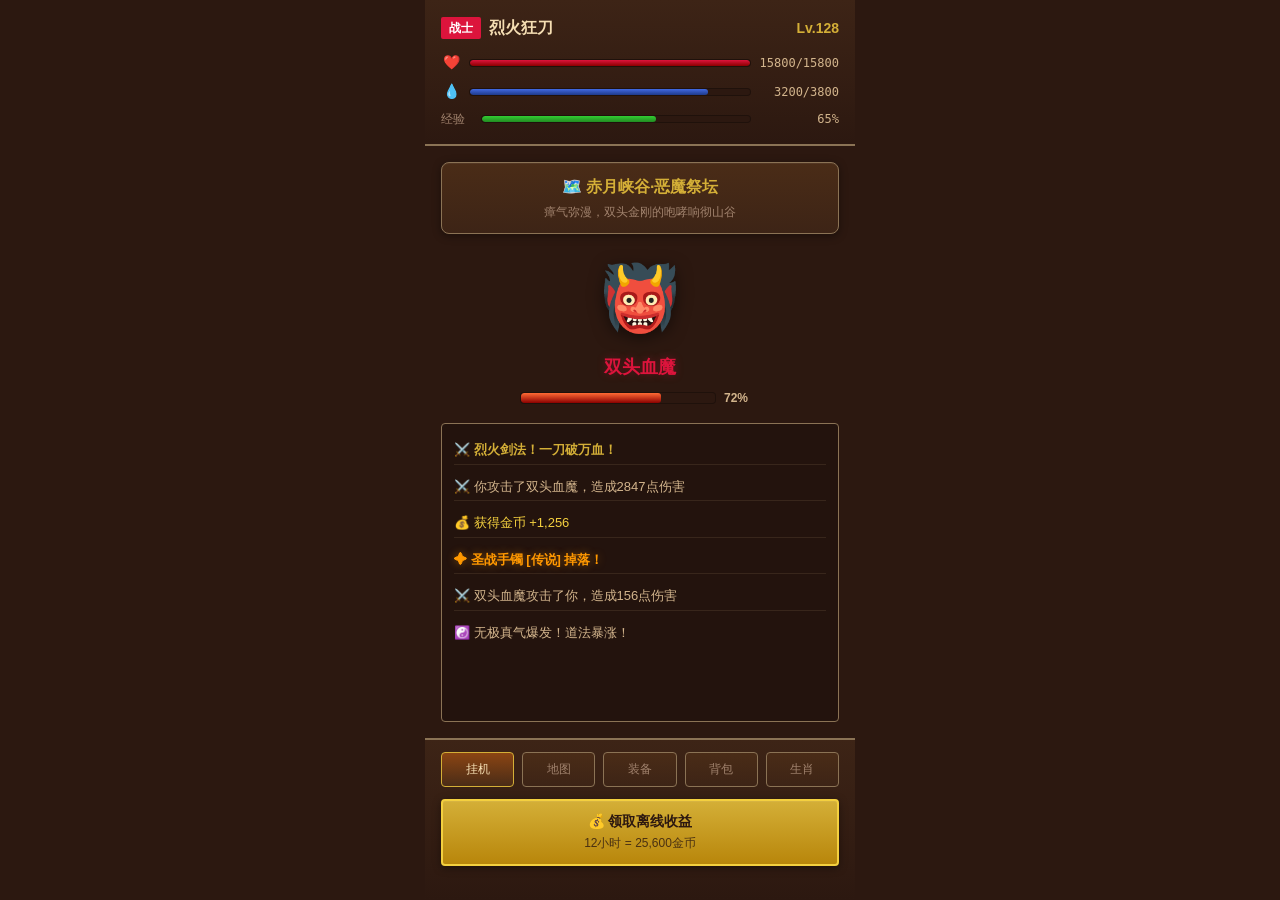
<file: prototype/index.html>
<!DOCTYPE html>
<html lang="zh-CN">
<head>
    <meta charset="UTF-8">
    <meta name="viewport" content="width=device-width, initial-scale=1.0, maximum-scale=1.0, user-scalable=no">
    <title>云传奇 - 经典复古风格原型</title>
    <link rel="stylesheet" href="styles.css">
</head>
<body>
    <div class="app-container">
        <!-- 主界面 -->
        <div class="screen active" id="screen-main">
            <!-- 角色信息区 -->
            <div class="player-info">
                <div class="player-header">
                    <span class="player-class warrior">战士</span>
                    <span class="player-name">烈火狂刀</span>
                    <span class="player-level">Lv.128</span>
                </div>
                <div class="player-stats">
                    <div class="stat-row">
                        <span class="stat-icon">❤️</span>
                        <div class="progress-bar health">
                            <div class="progress-fill" style="width: 100%"></div>
                        </div>
                        <span class="stat-value">15800/15800</span>
                    </div>
                    <div class="stat-row">
                        <span class="stat-icon">💧</span>
                        <div class="progress-bar mana">
                            <div class="progress-fill" style="width: 85%"></div>
                        </div>
                        <span class="stat-value">3200/3800</span>
                    </div>
                    <div class="stat-row exp-row">
                        <span class="stat-label">经验</span>
                        <div class="progress-bar exp">
                            <div class="progress-fill" style="width: 65%"></div>
                        </div>
                        <span class="stat-value">65%</span>
                    </div>
                </div>
            </div>

            <!-- 战斗区域 -->
            <div class="battle-area">
                <!-- 当前地图 -->
                <div class="map-info">
                    <div class="map-name">🗺️ 赤月峡谷·恶魔祭坛</div>
                    <div class="map-desc">瘴气弥漫，双头金刚的咆哮响彻山谷</div>
                </div>

                <!-- 怪物区域 -->
                <div class="monster-area">
                    <div class="monster-icon">👹</div>
                    <div class="monster-name">双头血魔</div>
                    <div class="monster-health-bar">
                        <div class="progress-bar boss-health">
                            <div class="progress-fill" style="width: 72%"></div>
                        </div>
                        <span class="health-percent">72%</span>
                    </div>
                </div>

                <!-- 战斗日志 -->
                <div class="battle-log">
                    <div class="log-entry skill">⚔️ 烈火剑法！一刀破万血！</div>
                    <div class="log-entry">⚔️ 你攻击了双头血魔，造成2847点伤害</div>
                    <div class="log-entry gold">💰 获得金币 +1,256</div>
                    <div class="log-entry legendary">✦ 圣战手镯 [传说] 掉落！</div>
                    <div class="log-entry">⚔️ 双头血魔攻击了你，造成156点伤害</div>
                    <div class="log-entry">☯️ 无极真气爆发！道法暴涨！</div>
                </div>
            </div>

            <!-- 底部功能区 -->
            <div class="bottom-actions">
                <div class="nav-tabs">
                    <button class="nav-tab active" data-screen="main">挂机</button>
                    <button class="nav-tab" data-screen="map">地图</button>
                    <button class="nav-tab" data-screen="equipment">装备</button>
                    <button class="nav-tab" data-screen="bag">背包</button>
                    <button class="nav-tab" data-screen="zodiac">生肖</button>
                </div>
                <button class="btn-offline-reward">
                    <span class="reward-label">💰 领取离线收益</span>
                    <span class="reward-value">12小时 = 25,600金币</span>
                </button>
            </div>
        </div>

        <!-- 地图界面 -->
        <div class="screen" id="screen-map">
            <div class="screen-header">
                <button class="btn-back" data-screen="main">&lt; 返回</button>
                <h1 class="screen-title">🗺️ 玛法大陆</h1>
            </div>
            <div class="screen-content">
                <div class="map-list">
                    <div class="map-card unlocked">
                        <div class="map-card-header">
                            <span class="map-icon">🏘️</span>
                            <span class="map-card-name">新手村</span>
                            <span class="map-status">✅</span>
                        </div>
                        <div class="map-card-info">
                            <div class="map-level">推荐等级: 1-30</div>
                            <div class="map-drops">主要掉落: 基础装备</div>
                        </div>
                    </div>

                    <div class="map-card unlocked">
                        <div class="map-card-header">
                            <span class="map-icon">⛩️</span>
                            <span class="map-card-name">祖玛寺庙</span>
                            <span class="map-status">✅</span>
                        </div>
                        <div class="map-card-info">
                            <div class="map-level">推荐等级: 31-80</div>
                            <div class="map-boss">BOSS: 祖玛教主 ⏱️ 12:30</div>
                            <div class="map-drops">主要掉落: 沃玛/祖玛套装</div>
                        </div>
                    </div>

                    <div class="map-card unlocked current">
                        <div class="map-card-header">
                            <span class="map-icon">🌙</span>
                            <span class="map-card-name">赤月峡谷</span>
                            <span class="map-status current">当前</span>
                        </div>
                        <div class="map-card-info">
                            <div class="map-level">推荐等级: 81-120</div>
                            <div class="map-boss">BOSS: 双头血魔/金刚 ⏱️ 08:45</div>
                            <div class="map-drops">主要掉落: 圣战/法神/天尊套装</div>
                        </div>
                    </div>

                    <div class="map-card locked">
                        <div class="map-card-header">
                            <span class="map-icon">🐉</span>
                            <span class="map-card-name">魔龙岭</span>
                            <span class="map-status">🔒</span>
                        </div>
                        <div class="map-card-info">
                            <div class="map-level">推荐等级: 121-150</div>
                            <div class="map-lock">解锁条件: 等级达到121级</div>
                        </div>
                    </div>

                    <div class="map-card locked">
                        <div class="map-card-header">
                            <span class="map-icon">🏔️</span>
                            <span class="map-card-name">狐月秘境</span>
                            <span class="map-status">🔒</span>
                        </div>
                        <div class="map-card-info">
                            <div class="map-level">推荐等级: 151+</div>
                            <div class="map-lock">解锁条件: 等级达到151级</div>
                        </div>
                    </div>
                </div>
            </div>
        </div>

        <!-- 装备界面 -->
        <div class="screen" id="screen-equipment">
            <div class="screen-header">
                <button class="btn-back" data-screen="main">&lt; 返回</button>
                <h1 class="screen-title">🎒 装备</h1>
            </div>
            <div class="screen-content">
                <!-- 装备穿戴区 -->
                <div class="equipment-section">
                    <div class="section-title">当前穿戴</div>
                    <div class="equipment-grid">
                        <div class="equipment-slot empty">
                            <div class="slot-label">头盔</div>
                        </div>
                        <div class="equipment-slot occupied quality-legendary">
                            <div class="slot-icon">📿</div>
                            <div class="slot-name">圣战</div>
                        </div>
                        <div class="equipment-slot empty">
                            <div class="slot-label">项链</div>
                        </div>
                        
                        <div class="equipment-slot occupied quality-legendary">
                            <div class="slot-icon">⚔️</div>
                            <div class="slot-name">裁决</div>
                        </div>
                        <div class="equipment-slot occupied quality-legendary">
                            <div class="slot-icon">👕</div>
                            <div class="slot-name">天魔</div>
                        </div>
                        <div class="equipment-slot empty">
                            <div class="slot-label">盾牌</div>
                        </div>
                        
                        <div class="equipment-slot occupied quality-legendary">
                            <div class="slot-icon">💍</div>
                            <div class="slot-name">圣战</div>
                        </div>
                        <div class="equipment-slot occupied quality-legendary">
                            <div class="slot-icon">💍</div>
                            <div class="slot-name">圣战</div>
                        </div>
                    </div>
                </div>

                <!-- 四格配饰 -->
                <div class="equipment-section">
                    <div class="section-title">四格配饰</div>
                    <div class="accessory-grid">
                        <div class="accessory-slot occupied">
                            <div class="slot-icon">🎩</div>
                            <div class="slot-name">斗笠</div>
                        </div>
                        <div class="accessory-slot occupied">
                            <div class="slot-icon">🎖️</div>
                            <div class="slot-name">勋章</div>
                        </div>
                        <div class="accessory-slot occupied">
                            <div class="slot-icon">🥁</div>
                            <div class="slot-name">军鼓</div>
                        </div>
                        <div class="accessory-slot occupied">
                            <div class="slot-icon">📜</div>
                            <div class="slot-name">符咒</div>
                        </div>
                    </div>
                </div>

                <!-- 操作按钮 -->
                <div class="equipment-actions">
                    <button class="btn-equip">一键穿戴</button>
                    <button class="btn-equip">一键合成</button>
                    <button class="btn-equip">一键强化</button>
                </div>
            </div>
        </div>

        <!-- 背包界面 -->
        <div class="screen" id="screen-bag">
            <div class="screen-header">
                <button class="btn-back" data-screen="main">&lt; 返回</button>
                <h1 class="screen-title">🎒 背包 (48/100)</h1>
            </div>
            <div class="screen-content">
                <div class="bag-grid">
                    <div class="bag-item quality-legendary">
                        <div class="item-icon">📿</div>
                        <div class="item-name">圣战头盔</div>
                    </div>
                    <div class="bag-item quality-rare">
                        <div class="item-icon">💍</div>
                        <div class="item-name">沃玛戒指</div>
                    </div>
                    <div class="bag-item quality-magic">
                        <div class="item-icon">📿</div>
                        <div class="item-name">祖玛项链</div>
                    </div>
                    <div class="bag-item gold">
                        <div class="item-icon">💰</div>
                        <div class="item-name">金币×500</div>
                    </div>
                    <div class="bag-item quality-normal">
                        <div class="item-icon">🧪</div>
                        <div class="item-name">金疮药</div>
                    </div>
                    <div class="bag-item quality-normal">
                        <div class="item-icon">🧪</div>
                        <div class="item-name">魔法药</div>
                    </div>
                    <div class="bag-item material">
                        <div class="item-icon">🔩</div>
                        <div class="item-name">强化石</div>
                    </div>
                    <div class="bag-item material">
                        <div class="item-icon">📦</div>
                        <div class="item-name">碎片</div>
                    </div>
                    <div class="bag-item empty"></div>
                    <div class="bag-item empty"></div>
                    <div class="bag-item empty"></div>
                    <div class="bag-item empty"></div>
                </div>
            </div>
        </div>

        <!-- 生肖界面 -->
        <div class="screen" id="screen-zodiac">
            <div class="screen-header">
                <button class="btn-back" data-screen="main">&lt; 返回</button>
                <h1 class="screen-title">🐲 十二生肖</h1>
            </div>
            <div class="screen-content">
                <!-- 收集进度 -->
                <div class="zodiac-progress">
                    <div class="progress-header">
                        <span>收集进度: 8/12 (66%)</span>
                    </div>
                    <div class="progress-bar zodiac-bar">
                        <div class="progress-fill" style="width: 66%"></div>
                    </div>
                </div>

                <!-- 生肖格子 -->
                <div class="zodiac-grid">
                    <div class="zodiac-item obtained quality-legendary">
                        <div class="zodiac-icon">🐭</div>
                        <div class="zodiac-name">子鼠</div>
                        <div class="zodiac-quality">传说</div>
                    </div>
                    <div class="zodiac-item obtained quality-epic">
                        <div class="zodiac-icon">🐮</div>
                        <div class="zodiac-name">丑牛</div>
                        <div class="zodiac-quality">史诗</div>
                    </div>
                    <div class="zodiac-item empty">
                        <div class="zodiac-icon">🐯</div>
                        <div class="zodiac-name">寅虎</div>
                    </div>
                    <div class="zodiac-item obtained quality-rare">
                        <div class="zodiac-icon">🐰</div>
                        <div class="zodiac-name">卯兔</div>
                        <div class="zodiac-quality">稀有</div>
                    </div>
                    <div class="zodiac-item obtained quality-legendary">
                        <div class="zodiac-icon">🐲</div>
                        <div class="zodiac-name">辰龙</div>
                        <div class="zodiac-quality">传说</div>
                    </div>
                    <div class="zodiac-item obtained quality-legendary">
                        <div class="zodiac-icon">🐍</div>
                        <div class="zodiac-name">巳蛇</div>
                        <div class="zodiac-quality">传说</div>
                    </div>
                    <div class="zodiac-item empty">
                        <div class="zodiac-icon">🐴</div>
                        <div class="zodiac-name">午马</div>
                    </div>
                    <div class="zodiac-item obtained quality-epic">
                        <div class="zodiac-icon">🐑</div>
                        <div class="zodiac-name">未羊</div>
                        <div class="zodiac-quality">史诗</div>
                    </div>
                    <div class="zodiac-item obtained quality-rare">
                        <div class="zodiac-icon">🐵</div>
                        <div class="zodiac-name">申猴</div>
                        <div class="zodiac-quality">稀有</div>
                    </div>
                    <div class="zodiac-item empty">
                        <div class="zodiac-icon">🐔</div>
                        <div class="zodiac-name">酉鸡</div>
                    </div>
                    <div class="zodiac-item obtained quality-epic">
                        <div class="zodiac-icon">🐶</div>
                        <div class="zodiac-name">戌狗</div>
                        <div class="zodiac-quality">史诗</div>
                    </div>
                    <div class="zodiac-item obtained quality-legendary">
                        <div class="zodiac-icon">🐷</div>
                        <div class="zodiac-name">亥猪</div>
                        <div class="zodiac-quality">传说</div>
                    </div>
                </div>

                <!-- 套装效果 -->
                <div class="set-bonus">
                    <div class="section-title">套装效果</div>
                    <div class="bonus-item active">
                        <div class="bonus-header">
                            <span class="bonus-name">6件效果</span>
                            <span class="bonus-status">✅ 已激活</span>
                        </div>
                        <div class="bonus-desc">攻击+10% 生命+20%</div>
                    </div>
                    <div class="bonus-item">
                        <div class="bonus-header">
                            <span class="bonus-name">12件效果</span>
                            <span class="bonus-status">⭕ 未激活</span>
                        </div>
                        <div class="bonus-desc">PK增伤20% 对怪增伤30% 防御+30%</div>
                    </div>
                </div>
            </div>
        </div>
    </div>

    <script src="app.js"></script>
</body>
</html>
</file>
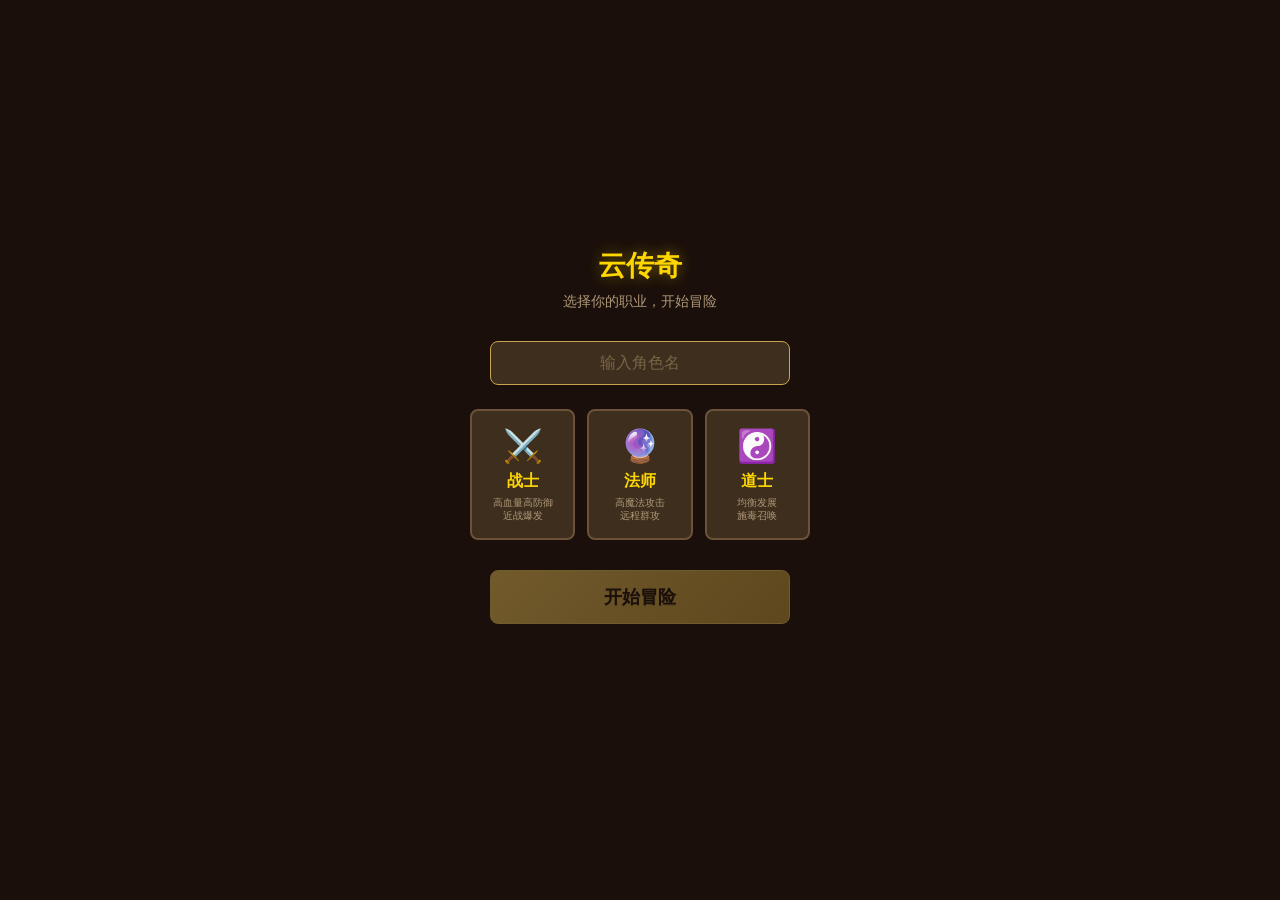
<file: src/index.html>
<!DOCTYPE html>
<html lang="zh-CN">
<head>
  <meta charset="UTF-8">
  <meta name="viewport" content="width=device-width, initial-scale=1.0, maximum-scale=1.0, user-scalable=no, viewport-fit=cover">
  <meta name="apple-mobile-web-app-capable" content="yes">
  <meta name="apple-mobile-web-app-status-bar-style" content="black-translucent">
  <meta http-equiv="Cache-Control" content="no-cache, no-store, must-revalidate">
  <meta http-equiv="Pragma" content="no-cache">
  <meta http-equiv="Expires" content="0">
  <title>云传奇</title>
  <link rel="stylesheet" href="styles/design-tokens.css?v=20260408">
  <link rel="stylesheet" href="styles/base.css?v=20260408">
  <style>
    /* Loading Screen */
    #loading-screen {
      position: fixed; inset: 0; z-index: 999;
      background: var(--color-bg-dark);
      display: flex; flex-direction: column;
      align-items: center; justify-content: center;
      color: var(--color-text-gold);
      font-size: var(--font-size-xxl);
    }
    #loading-screen .title { font-size: 36px; font-weight: bold; margin-bottom: 20px; text-shadow: 0 0 20px rgba(255,215,0,0.5); }
    #loading-screen .subtitle { font-size: var(--font-size-md); color: var(--color-text-secondary); margin-bottom: 30px; }
    #loading-screen .loader {
      width: 200px; height: 4px; background: var(--color-bg-panel); border-radius: 2px; overflow: hidden;
    }
    #loading-screen .loader-fill { width: 0; height: 100%; background: var(--color-text-gold); transition: width 0.3s; }

    /* Create Screen */
    #create-screen {
      display: none; flex-direction: column; align-items: center; justify-content: center;
      position: absolute; inset: 0; z-index: 10;
      background: var(--color-bg-dark); padding: var(--space-xl);
    }
    .create-title { font-size: var(--font-size-title); color: var(--color-text-gold); font-weight: bold; margin-bottom: 8px; text-shadow: 0 0 15px rgba(255,215,0,0.4); }
    .create-subtitle { font-size: var(--font-size-md); color: var(--color-text-secondary); margin-bottom: 30px; }
    .create-input {
      width: 100%; max-width: 300px; padding: 12px 16px;
      background: var(--color-bg-panel); border: 1px solid var(--color-border-gold);
      border-radius: var(--radius-md); color: var(--color-text-primary);
      font-size: var(--font-size-lg); text-align: center; margin-bottom: 24px;
    }
    .create-input::placeholder { color: var(--color-text-muted); }
    .job-select { display: flex; gap: 12px; margin-bottom: 30px; width: 100%; max-width: 340px; }
    .job-card {
      flex: 1; padding: 16px 8px; background: var(--color-bg-panel);
      border: 2px solid var(--color-border); border-radius: var(--radius-md);
      text-align: center; cursor: pointer; transition: all var(--transition-fast);
    }
    .job-card:hover, .job-card.selected { border-color: var(--color-border-gold); box-shadow: var(--shadow-gold); }
    .job-card .job-icon { font-size: 32px; margin-bottom: 6px; }
    .job-card .job-name { font-size: var(--font-size-lg); font-weight: bold; color: var(--color-text-gold); }
    .job-card .job-desc { font-size: var(--font-size-xs); color: var(--color-text-secondary); margin-top: 4px; line-height: 1.3; }
    .create-btn {
      width: 100%; max-width: 300px; padding: 14px;
      background: linear-gradient(135deg, #c8a44e, #a08030);
      color: var(--color-bg-dark); font-size: var(--font-size-xl); font-weight: bold;
      border: 1px solid var(--color-border-gold); border-radius: var(--radius-md);
      cursor: pointer; text-shadow: 0 1px 1px rgba(0,0,0,0.2);
    }
    .create-btn:active { transform: scale(0.97); }
    .create-btn:disabled { opacity: 0.5; cursor: not-allowed; }
    .create-error { color: var(--color-danger); font-size: var(--font-size-sm); margin-top: 10px; min-height: 20px; }

    /* Game Screen */
    #game-screen { display: none; flex-direction: column; height: 100%; }

    /* Header */
    .game-header {
      background: linear-gradient(180deg, #2a1f15, #1a0f0a);
      padding: 8px 12px; border-bottom: 1px solid var(--color-border);
      flex-shrink: 0;
    }
    .header-row { display: flex; justify-content: space-between; align-items: center; margin-bottom: 4px; }
    .header-name { font-size: var(--font-size-lg); font-weight: bold; color: var(--color-text-gold); }
    .header-level { font-size: var(--font-size-sm); color: var(--color-text-secondary); }
    .header-gold { font-size: var(--font-size-sm); color: var(--color-gold); }

    /* Status Bars */
    .status-bars { display: flex; flex-direction: column; gap: 3px; }
    .bar-row { display: flex; align-items: center; gap: 6px; }
    .bar-label { font-size: var(--font-size-xs); width: 24px; text-align: right; flex-shrink: 0; }
    .bar-track {
      flex: 1; height: 14px; background: var(--color-bg-dark);
      border-radius: 7px; overflow: hidden; position: relative;
      border: 1px solid rgba(255,255,255,0.1);
    }
    .bar-fill {
      height: 100%; border-radius: 7px; transition: width 0.3s ease;
      position: absolute; left: 0; top: 0;
    }
    .bar-fill.hp { background: linear-gradient(90deg, #991b1b, #dc2626, #ef4444); }
    .bar-fill.mp { background: linear-gradient(90deg, #1e3a8a, #2563eb, #3b82f6); }
    .bar-fill.exp { background: linear-gradient(90deg, #14532d, #16a34a, #22c55e); }
    .bar-text {
      position: absolute; inset: 0; display: flex; align-items: center; justify-content: center;
      font-size: 10px; color: #fff; text-shadow: 0 1px 2px rgba(0,0,0,0.8); z-index: 1;
    }

    /* Combat Area */
    .combat-area {
      flex: 1; display: flex; flex-direction: column;
      padding: 8px 12px; overflow: hidden; min-height: 0;
    }
    .combat-header {
      display: flex; justify-content: space-between; align-items: center;
      margin-bottom: 6px;
    }
    .combat-map-name { font-size: var(--font-size-md); color: var(--color-text-gold); font-weight: bold; }
    .combat-status { font-size: var(--font-size-xs); color: var(--color-success); }

    /* Monster Section */
    .monster-section {
      background: var(--color-bg-panel); border: 1px solid var(--color-border);
      border-radius: var(--radius-md); padding: 10px;
      margin-bottom: 8px; position: relative; overflow: hidden; flex-shrink: 0;
    }
    .monster-info { display: flex; justify-content: space-between; align-items: center; margin-bottom: 6px; }
    .monster-name-text { font-size: var(--font-size-md); font-weight: bold; }
    .monster-level { font-size: var(--font-size-xs); color: var(--color-text-muted); }
    .monster-hp-track {
      width: 100%; height: 10px; background: var(--color-hp-bg);
      border-radius: 5px; overflow: hidden; position: relative;
    }
    .monster-hp-fill {
      height: 100%; background: linear-gradient(90deg, #991b1b, #dc2626);
      border-radius: 5px; transition: width 0.2s ease;
    }
    .monster-hp-text {
      position: absolute; inset: 0; display: flex; align-items: center; justify-content: center;
      font-size: 9px; color: #fff; text-shadow: 0 1px 1px rgba(0,0,0,0.8);
    }

    /* Battle Log */
    .battle-log {
      flex: 1; min-height: 0; overflow-y: auto; overflow-x: hidden;
      background: rgba(0,0,0,0.3); border-radius: var(--radius-md);
      padding: 6px 8px; margin-bottom: 8px;
      font-size: var(--font-size-sm); line-height: 1.6;
    }
    .battle-log::-webkit-scrollbar { width: 3px; }
    .battle-log::-webkit-scrollbar-thumb { background: var(--color-border); border-radius: 2px; }
    .log-entry { padding: 1px 0; word-break: break-all; }
    .log-player-attack { color: #e8d5b5; }
    .log-monster-attack { color: #ef4444; }
    .log-kill { color: var(--color-text-gold); font-weight: bold; }
    .log-level_up { color: var(--color-text-gold); font-size: var(--font-size-md); font-weight: bold; text-shadow: 0 0 8px rgba(255,215,0,0.5); }
    .log-drop { color: #a855f7; }
    .log-miss, .log-dodge { color: #94a3b8; font-style: italic; }
    .log-death { color: #ef4444; font-weight: bold; }
    .log-revive { color: #4ade80; }
    .log-boss { color: #f59e0b; font-weight: bold; }
    .log-bonus { color: #fbbf24; }
    .log-heal { color: #4ade80; }
    .log-skill { color: #c084fc; font-weight: bold; }
    .log-system { color: #94a3b8; font-style: italic; }
    .log-buff { color: #fbbf24; }
    .log-debuff { color: #f97316; }

    /* Session Stats */
    .session-stats {
      display: flex; justify-content: space-around; padding: 6px 0;
      border-top: 1px solid var(--color-border); flex-shrink: 0;
    }
    .stat-item { text-align: center; }
    .stat-value { font-size: var(--font-size-md); font-weight: bold; color: var(--color-text-gold); }
    .stat-label { font-size: var(--font-size-xs); color: var(--color-text-muted); }

    /* Pages Container */
    .pages-container { flex: 1; min-height: 0; overflow: hidden; position: relative; }

    /* Bottom Nav */
    .bottom-nav {
      display: flex; background: linear-gradient(0deg, #1a0f0a, #2a1f15);
      border-top: 1px solid var(--color-border); flex-shrink: 0;
      padding-bottom: env(safe-area-inset-bottom, 0);
    }
    .nav-btn {
      flex: 1; display: flex; flex-direction: column; align-items: center;
      padding: 8px 4px 6px; font-size: var(--font-size-xs);
      color: var(--color-text-muted); cursor: pointer;
      transition: color var(--transition-fast);
    }
    .nav-btn .nav-icon { font-size: 20px; margin-bottom: 2px; }
    .nav-btn.active { color: var(--color-text-gold); }
    .nav-btn:active { transform: scale(0.9); }

    /* Offline Modal */
    #offline-modal {
      display: none; position: fixed; inset: 0; z-index: 200;
      background: var(--color-bg-overlay); align-items: center; justify-content: center;
    }
    .offline-content {
      background: var(--color-bg-panel); border: 2px solid var(--color-border-gold);
      border-radius: var(--radius-lg); padding: 24px; width: 85%; max-width: 320px;
      text-align: center; animation: slideUp 0.3s ease;
    }
    .offline-title { font-size: var(--font-size-xl); color: var(--color-text-gold); font-weight: bold; margin-bottom: 16px; }
    .offline-row { display: flex; justify-content: space-between; padding: 8px 0; border-bottom: 1px solid var(--color-border); }
    .offline-label { color: var(--color-text-secondary); }
    .offline-value { color: var(--color-text-gold); font-weight: bold; }

    /* Float Damage */
    .float-damage {
      position: absolute; pointer-events: none; font-weight: bold;
      animation: floatUp 1s ease forwards; z-index: 50;
      text-shadow: 0 1px 3px rgba(0,0,0,0.8);
    }
  </style>
</head>
<body>
  <div id="app">
    <!-- Loading -->
    <div id="loading-screen">
      <div class="title">云传奇</div>
      <div class="subtitle">玛法大陆，等你归来</div>
      <div class="loader"><div class="loader-fill" id="loader-fill"></div></div>
    </div>

    <!-- Create Character -->
    <div id="create-screen">
      <div class="create-title">云传奇</div>
      <div class="create-subtitle">选择你的职业，开始冒险</div>
      <input class="create-input" id="char-name-input" type="text" placeholder="输入角色名" maxlength="8">
      <div class="job-select" id="job-select">
        <div class="job-card" data-job="warrior">
          <div class="job-icon">⚔️</div>
          <div class="job-name">战士</div>
          <div class="job-desc">高血量高防御<br>近战爆发</div>
        </div>
        <div class="job-card" data-job="mage">
          <div class="job-icon">🔮</div>
          <div class="job-name">法师</div>
          <div class="job-desc">高魔法攻击<br>远程群攻</div>
        </div>
        <div class="job-card" data-job="taoist">
          <div class="job-icon">☯️</div>
          <div class="job-name">道士</div>
          <div class="job-desc">均衡发展<br>施毒召唤</div>
        </div>
      </div>
      <button class="create-btn" id="create-btn" disabled>开始冒险</button>
      <div class="create-error" id="create-error"></div>
    </div>

    <!-- Game Screen -->
    <div id="game-screen">
      <!-- Header -->
      <div class="game-header">
        <div class="header-row">
          <span class="header-name" id="player-name">--</span>
          <span style="display:flex;align-items:center;gap:8px">
            <span class="header-gold" id="player-gold">💰 0</span>
            <span id="settings-btn" style="cursor:pointer;font-size:16px;opacity:0.7;padding:2px 4px" title="设置">⚙️</span>
          </span>
        </div>
        <div class="header-row">
          <span class="header-level" id="player-level">Lv.1 战士</span>
        </div>
        <div class="status-bars">
          <div class="bar-row">
            <span class="bar-label" style="color:var(--color-hp)">HP</span>
            <div class="bar-track" id="hp-bar">
              <div class="bar-fill hp" id="hp-fill" style="width:100%"></div>
              <div class="bar-text" id="hp-text">100/100</div>
            </div>
          </div>
          <div class="bar-row">
            <span class="bar-label" style="color:var(--color-mp)">MP</span>
            <div class="bar-track" id="mp-bar">
              <div class="bar-fill mp" id="mp-fill" style="width:100%"></div>
              <div class="bar-text" id="mp-text">50/50</div>
            </div>
          </div>
          <div class="bar-row">
            <span class="bar-label" style="color:var(--color-exp)">EXP</span>
            <div class="bar-track" id="exp-bar">
              <div class="bar-fill exp" id="exp-fill" style="width:0%"></div>
              <div class="bar-text" id="exp-text">0/100</div>
            </div>
          </div>
        </div>
      </div>

      <!-- Pages Container -->
      <div class="pages-container">
        <!-- Main Page (Combat) -->
        <div class="page active" id="page-main">
          <div class="combat-area">
            <div class="combat-header">
              <span class="combat-map-name" id="combat-map-name">比奇郊外</span>
              <span class="combat-status" id="combat-status">⚔️ 挂机中</span>
            </div>
            <div class="monster-section" id="monster-section">
              <div class="monster-info">
                <span class="monster-name-text" id="monster-name">稻草人</span>
                <span class="monster-level" id="monster-level">Lv.1</span>
              </div>
              <div class="monster-hp-track" id="monster-hp-bar">
                <div class="monster-hp-fill" id="monster-hp-fill" style="width:100%"></div>
                <div class="monster-hp-text" id="monster-hp-text">50/50</div>
              </div>
            </div>
            <div id="weak-status" style="display:none;background:#2a1f15;border:1px solid #f59e0b;border-radius:6px;padding:4px 8px;margin-bottom:6px;font-size:11px;text-align:center;color:#f59e0b"></div>
            <div id="potion-bar" style="display:flex;gap:6px;margin-bottom:6px;flex-shrink:0"></div>
            <div class="battle-log" id="battle-log-list"></div>
            <div class="session-stats">
              <div class="stat-item"><div class="stat-value" id="session-kills">0</div><div class="stat-label">击杀</div></div>
              <div class="stat-item"><div class="stat-value" id="session-exp">0</div><div class="stat-label">经验</div></div>
              <div class="stat-item"><div class="stat-value" id="session-gold">0</div><div class="stat-label">金币</div></div>
              <div class="stat-item"><div class="stat-value" id="session-drops">0</div><div class="stat-label">掉落</div></div>
            </div>
          </div>
        </div>

        <!-- Equipment Page -->
        <div class="page" id="page-equip"></div>

        <!-- Bag Page -->
        <div class="page" id="page-bag"></div>

        <!-- Skill Page -->
        <div class="page" id="page-skill"></div>

        <!-- Map Page -->
        <div class="page" id="page-map"></div>

        <!-- Zodiac Page -->
        <div class="page" id="page-zodiac"></div>
      </div>

      <!-- Bottom Nav -->
      <div class="bottom-nav">
        <div class="nav-btn active" data-page="main"><span class="nav-icon">⚔️</span>战斗</div>
        <div class="nav-btn" data-page="equip"><span class="nav-icon">🛡️</span>装备</div>
        <div class="nav-btn" data-page="bag"><span class="nav-icon">🎒</span>背包</div>
        <div class="nav-btn" data-page="skill"><span class="nav-icon">📜</span>技能</div>
        <div class="nav-btn" data-page="map"><span class="nav-icon">🗺️</span>地图</div>
        <div class="nav-btn" data-page="zodiac"><span class="nav-icon">🐲</span>生肖</div>
      </div>
    </div>

    <!-- Settings Modal -->
    <div id="settings-modal" style="display:none;position:fixed;inset:0;z-index:400;background:rgba(0,0,0,0.85);align-items:center;justify-content:center">
      <div style="background:#1a1208;border:2px solid #c8a84e;border-radius:12px;padding:24px 20px;width:85%;max-width:320px;text-align:center">
        <div style="font-size:20px;font-weight:bold;color:#ffd700;margin-bottom:16px;text-shadow:0 0 10px rgba(255,215,0,0.3)">⚙️ 设置</div>
        <div style="display:flex;flex-direction:column;gap:10px;margin-bottom:16px">
          <button class="btn btn-secondary" id="settings-export-btn" style="font-size:13px;min-height:38px">📤 导出存档</button>
          <button class="btn btn-secondary" id="settings-import-btn" style="font-size:13px;min-height:38px">📥 导入存档</button>
          <div style="border-top:1px solid #3a2a15;margin:6px 0"></div>
          <button id="settings-recreate-btn" style="font-size:13px;min-height:38px;background:#5c1a1a;color:#ef4444;border:1px solid #7f1d1d;border-radius:8px;cursor:pointer;font-weight:bold">🔄 重新创建角色</button>
        </div>
        <button class="btn btn-primary" id="settings-close-btn" style="font-size:14px;min-height:38px;width:100%">关闭</button>
      </div>
    </div>

    <!-- Recreate Confirm Modal -->
    <div id="recreate-confirm-modal" style="display:none;position:fixed;inset:0;z-index:500;background:rgba(0,0,0,0.9);align-items:center;justify-content:center">
      <div style="background:#1a0a05;border:2px solid #dc2626;border-radius:12px;padding:24px 20px;width:85%;max-width:320px;text-align:center">
        <div style="font-size:28px;margin-bottom:8px">⚠️</div>
        <div style="color:#ef4444;font-size:16px;font-weight:bold;margin-bottom:8px">确认重新创建角色？</div>
        <div style="color:#c8b896;font-size:13px;margin-bottom:6px;line-height:1.6">此操作将<span style="color:#ef4444;font-weight:bold">永久删除</span>当前所有游戏数据：</div>
        <div style="color:#7a6548;font-size:12px;margin-bottom:16px;line-height:1.5;text-align:left;padding:0 12px">
          • 角色等级与属性<br>• 所有装备与背包物品<br>• 金币与材料<br>• 技能等级<br>• 生肖收集进度<br>• 地图解锁进度
        </div>
        <div style="display:flex;gap:10px">
          <button class="btn btn-secondary" id="recreate-cancel-btn" style="flex:1;font-size:14px;min-height:40px">取消</button>
          <button id="recreate-confirm-btn" style="flex:1;font-size:14px;min-height:40px;background:#7f1d1d;color:#fff;border:1px solid #dc2626;border-radius:8px;cursor:pointer;font-weight:bold">确认删除</button>
        </div>
      </div>
    </div>

    <!-- Import Save Modal -->
    <div id="import-modal" style="display:none;position:fixed;inset:0;z-index:500;background:rgba(0,0,0,0.9);align-items:center;justify-content:center">
      <div style="background:#1a1208;border:2px solid #c8a84e;border-radius:12px;padding:24px 20px;width:85%;max-width:320px;text-align:center">
        <div style="color:#ffd700;font-size:16px;font-weight:bold;margin-bottom:12px">📥 导入存档</div>
        <textarea id="import-textarea" placeholder="粘贴存档码..." style="width:100%;height:80px;background:#0d0a06;border:1px solid #3a2a15;border-radius:8px;color:#c8b896;font-size:12px;padding:8px;resize:none;box-sizing:border-box;margin-bottom:12px"></textarea>
        <div style="display:flex;gap:10px">
          <button class="btn btn-secondary" id="import-cancel-btn" style="flex:1;font-size:14px;min-height:38px">取消</button>
          <button class="btn btn-primary" id="import-do-btn" style="flex:1;font-size:14px;min-height:38px">确认导入</button>
        </div>
      </div>
    </div>

    <!-- Death Modal -->
    <div id="death-modal" style="display:none;position:fixed;inset:0;z-index:300;background:rgba(0,0,0,0.8);align-items:center;justify-content:center">
      <div style="background:#1a0a05;border:2px solid #dc2626;border-radius:12px;padding:20px;width:85%;max-width:320px;text-align:center">
        <div style="font-size:36px;margin-bottom:8px">☠️</div>
        <div style="color:#ef4444;font-size:18px;font-weight:bold;margin-bottom:4px">你已阵亡</div>
        <div style="color:#7a6548;font-size:12px;margin-bottom:16px" id="death-countdown-text">5秒后可自动复活</div>
        <div style="display:flex;flex-direction:column;gap:10px;margin-bottom:12px">
          <button class="btn btn-primary" id="death-revive-btn" style="font-size:14px;min-height:40px">⚡ 立即复活 (50%HP)</button>
          <button class="btn btn-secondary" id="death-town-btn" style="font-size:14px;min-height:40px">🏠 回城 (盟重土城·满血)</button>
        </div>
        <label style="display:flex;align-items:center;justify-content:center;gap:6px;cursor:pointer;color:#c8b896;font-size:12px">
          <input type="checkbox" id="death-auto-check" style="width:16px;height:16px;accent-color:#dc2626"> 自动复活
        </label>
      </div>
    </div>

    <!-- Offline Reward Modal -->
    <div id="offline-modal">
      <div class="offline-content">
        <div class="offline-title">📜 离线收益</div>
        <div class="offline-row"><span class="offline-label">离线时长</span><span class="offline-value offline-time">--</span></div>
        <div class="offline-row"><span class="offline-label">经验奖励</span><span class="offline-value offline-exp">--</span></div>
        <div class="offline-row"><span class="offline-label">金币奖励</span><span class="offline-value offline-gold">--</span></div>
        <div class="offline-row"><span class="offline-label">装备掉落</span><span class="offline-value offline-items">--</span></div>
        <button class="btn btn-primary btn-block" id="offline-collect-btn" style="margin-top:16px">领取奖励</button>
      </div>
    </div>
  </div>

  <script type="module" src="scripts/main.js?v=20260410a"></script>
</body>
</html>
</file>
<file: prototype/styles.css>
/* ========================================
   《云传奇》UI设计系统 - 经典复古风格
   ======================================== */

/* CSS Variables */
:root {
    /* 主色调 */
    --color-primary: #8B4513;
    --color-primary-dark: #4A2C17;
    --color-primary-light: #CD853F;
    --color-primary-darker: #2C1810;
    
    /* 辅助色 */
    --color-secondary: #D4AF37;
    --color-secondary-dark: #B8860B;
    --color-secondary-light: #F4D03F;
    
    /* 强调色 */
    --color-accent: #8B0000;
    --color-accent-light: #DC143C;
    
    /* 背景色 */
    --color-bg-main: #2C1810;
    --color-bg-card: #3D2416;
    --color-bg-elevated: #4A2C17;
    
    /* 边框 */
    --color-border: #8B7355;
    --color-border-light: #A0826D;
    
    /* 文字 */
    --color-text-primary: #F5DEB3;
    --color-text-secondary: #D2B48C;
    --color-text-muted: #A0826D;
    --color-text-inverse: #2C1810;
    
    /* 职业色 */
    --color-warrior: #DC143C;
    --color-mage: #4169E1;
    --color-taoist: #32CD32;
    
    /* 品质色 */
    --quality-normal: #9E9E9E;
    --quality-magic: #4CAF50;
    --quality-rare: #2196F3;
    --quality-epic: #9C27B0;
    --quality-legendary: #FF9800;
    --quality-mythic: #F44336;
    
    /* 间距 */
    --space-1: 4px;
    --space-2: 8px;
    --space-3: 12px;
    --space-4: 16px;
    --space-5: 20px;
    --space-6: 24px;
    
    /* 圆角 */
    --radius-sm: 2px;
    --radius-md: 4px;
    --radius-lg: 8px;
    
    /* 阴影 */
    --shadow-sm: 0 1px 2px rgba(0,0,0,0.3), inset 0 1px 0 rgba(255,255,255,0.05);
    --shadow-md: 0 2px 8px rgba(0,0,0,0.4), inset 0 1px 0 rgba(255,255,255,0.05);
    --shadow-lg: 0 4px 16px rgba(0,0,0,0.5), inset 0 1px 0 rgba(255,255,255,0.05);
    
    /* 过渡 */
    --transition-fast: 0.15s ease;
    --transition-normal: 0.3s ease;
}

/* Reset & Base */
* {
    margin: 0;
    padding: 0;
    box-sizing: border-box;
}

html, body {
    height: 100%;
    font-family: -apple-system, BlinkMacSystemFont, 'Segoe UI', 'PingFang SC', 'Hiragino Sans GB', 'Microsoft YaHei', sans-serif;
    font-size: 14px;
    line-height: 1.5;
    color: var(--color-text-primary);
    background: var(--color-bg-main);
    -webkit-font-smoothing: antialiased;
    -webkit-tap-highlight-color: transparent;
}

/* App Container */
.app-container {
    width: 100%;
    height: 100vh;
    max-width: 430px;
    margin: 0 auto;
    position: relative;
    overflow: hidden;
    background: var(--color-bg-main);
}

/* Screen Management */
.screen {
    position: absolute;
    top: 0;
    left: 0;
    width: 100%;
    height: 100%;
    display: none;
    flex-direction: column;
    background: var(--color-bg-main);
    overflow: hidden;
}

.screen.active {
    display: flex;
}

/* ========================================
   主界面
   ======================================== */

/* 角色信息区 */
.player-info {
    padding: var(--space-4);
    background: linear-gradient(180deg, var(--color-bg-card) 0%, var(--color-bg-main) 100%);
    border-bottom: 2px solid var(--color-border);
}

.player-header {
    display: flex;
    align-items: center;
    gap: var(--space-2);
    margin-bottom: var(--space-3);
}

.player-class {
    padding: 2px 8px;
    border-radius: var(--radius-sm);
    font-size: 12px;
    font-weight: 600;
}

.player-class.warrior {
    background: var(--color-warrior);
    color: white;
}

.player-class.mage {
    background: var(--color-mage);
    color: white;
}

.player-class.taoist {
    background: var(--color-taoist);
    color: white;
}

.player-name {
    font-size: 16px;
    font-weight: 600;
    color: var(--color-text-primary);
}

.player-level {
    margin-left: auto;
    font-size: 14px;
    color: var(--color-secondary);
    font-weight: 600;
}

/* 属性条 */
.player-stats {
    display: flex;
    flex-direction: column;
    gap: var(--space-2);
}

.stat-row {
    display: flex;
    align-items: center;
    gap: var(--space-2);
}

.stat-icon {
    font-size: 14px;
    width: 20px;
    text-align: center;
}

.stat-label {
    font-size: 12px;
    color: var(--color-text-muted);
    width: 32px;
}

.stat-value {
    font-size: 12px;
    color: var(--color-text-secondary);
    min-width: 80px;
    text-align: right;
    font-family: 'Roboto Mono', monospace;
}

/* 进度条 */
.progress-bar {
    flex: 1;
    height: 8px;
    background: var(--color-bg-main);
    border-radius: 4px;
    overflow: hidden;
    border: 1px solid rgba(0,0,0,0.3);
}

.progress-bar .progress-fill {
    height: 100%;
    border-radius: 3px;
    transition: width 0.3s ease;
}

.progress-bar.health .progress-fill {
    background: linear-gradient(180deg, var(--color-accent-light) 0%, var(--color-accent) 100%);
}

.progress-bar.mana .progress-fill {
    background: linear-gradient(180deg, var(--color-mage) 0%, #1E3A8A 100%);
}

.progress-bar.exp .progress-fill {
    background: linear-gradient(180deg, var(--color-taoist) 0%, #228B22 100%);
}

.progress-bar.boss-health .progress-fill {
    background: linear-gradient(180deg, #FF6B35 0%, var(--color-accent) 100%);
}

.progress-bar.zodiac-bar .progress-fill {
    background: linear-gradient(90deg, var(--color-secondary) 0%, var(--color-secondary-light) 100%);
}

/* 战斗区域 */
.battle-area {
    flex: 1;
    padding: var(--space-4);
    overflow-y: auto;
    display: flex;
    flex-direction: column;
    gap: var(--space-4);
}

/* 地图信息 */
.map-info {
    text-align: center;
    padding: var(--space-3);
    background: linear-gradient(180deg, var(--color-bg-elevated) 0%, var(--color-bg-card) 100%);
    border: 1px solid var(--color-border);
    border-radius: var(--radius-lg);
    box-shadow: var(--shadow-md);
}

.map-name {
    font-size: 16px;
    font-weight: 600;
    color: var(--color-secondary);
    margin-bottom: var(--space-1);
}

.map-desc {
    font-size: 12px;
    color: var(--color-text-muted);
}

/* 怪物区域 */
.monster-area {
    display: flex;
    flex-direction: column;
    align-items: center;
    gap: var(--space-2);
}

.monster-icon {
    font-size: 64px;
    filter: drop-shadow(0 4px 8px rgba(0,0,0,0.5));
}

.monster-name {
    font-size: 18px;
    font-weight: 600;
    color: var(--color-accent-light);
    text-shadow: 0 0 8px rgba(220,20,60,0.3);
}

.monster-health-bar {
    width: 100%;
    max-width: 240px;
    display: flex;
    align-items: center;
    gap: var(--space-2);
}

.monster-health-bar .progress-bar {
    flex: 1;
    height: 12px;
}

.health-percent {
    font-size: 12px;
    color: var(--color-text-secondary);
    font-weight: 600;
    min-width: 36px;
}

/* 战斗日志 */
.battle-log {
    flex: 1;
    padding: var(--space-3);
    background: rgba(0,0,0,0.2);
    border-radius: var(--radius-md);
    border: 1px solid var(--color-border);
    overflow-y: auto;
    display: flex;
    flex-direction: column;
    gap: var(--space-2);
}

.log-entry {
    font-size: 13px;
    color: var(--color-text-secondary);
    padding: var(--space-1) 0;
    border-bottom: 1px solid rgba(139,115,85,0.2);
}

.log-entry:last-child {
    border-bottom: none;
}

.log-entry.skill {
    color: var(--color-secondary);
    font-weight: 600;
}

.log-entry.gold {
    color: var(--color-secondary-light);
}

.log-entry.legendary {
    color: var(--quality-legendary);
    font-weight: 600;
    text-shadow: 0 0 8px rgba(255,152,0,0.4);
    animation: legendary-glow 2s ease-in-out infinite;
}

@keyframes legendary-glow {
    0%, 100% { text-shadow: 0 0 8px rgba(255,152,0,0.4); }
    50% { text-shadow: 0 0 16px rgba(255,152,0,0.7); }
}

/* 底部功能区 */
.bottom-actions {
    padding: var(--space-3) var(--space-4) 34px;
    background: linear-gradient(180deg, var(--color-bg-card) 0%, var(--color-bg-main) 100%);
    border-top: 2px solid var(--color-border);
}

.nav-tabs {
    display: flex;
    justify-content: space-between;
    gap: var(--space-2);
    margin-bottom: var(--space-3);
}

.nav-tab {
    flex: 1;
    padding: var(--space-2) var(--space-1);
    background: linear-gradient(180deg, var(--color-bg-elevated) 0%, var(--color-bg-card) 100%);
    border: 1px solid var(--color-border);
    border-radius: var(--radius-md);
    color: var(--color-text-muted);
    font-size: 12px;
    font-weight: 500;
    cursor: pointer;
    transition: all var(--transition-fast);
}

.nav-tab:active {
    transform: scale(0.98);
}

.nav-tab.active {
    background: linear-gradient(180deg, var(--color-primary) 0%, var(--color-primary-dark) 100%);
    border-color: var(--color-secondary);
    color: var(--color-text-primary);
}

.btn-offline-reward {
    width: 100%;
    padding: var(--space-3);
    background: linear-gradient(180deg, var(--color-secondary) 0%, var(--color-secondary-dark) 100%);
    border: 2px solid var(--color-secondary-light);
    border-radius: var(--radius-md);
    display: flex;
    flex-direction: column;
    align-items: center;
    gap: var(--space-1);
    cursor: pointer;
    transition: all var(--transition-fast);
    box-shadow: var(--shadow-md);
}

.btn-offline-reward:active {
    transform: scale(0.98);
    background: linear-gradient(180deg, var(--color-secondary-dark) 0%, #9A7B1A 100%);
}

.reward-label {
    font-size: 14px;
    font-weight: 700;
    color: var(--color-text-inverse);
}

.reward-value {
    font-size: 12px;
    color: var(--color-text-inverse);
    opacity: 0.8;
}

/* ========================================
   通用屏幕样式
   ======================================== */

.screen-header {
    display: flex;
    align-items: center;
    padding: var(--space-3) var(--space-4);
    background: linear-gradient(180deg, var(--color-bg-card) 0%, var(--color-bg-main) 100%);
    border-bottom: 2px solid var(--color-border);
    gap: var(--space-3);
}

.btn-back {
    padding: var(--space-1) var(--space-2);
    background: transparent;
    border: 1px solid var(--color-border);
    border-radius: var(--radius-md);
    color: var(--color-text-secondary);
    font-size: 13px;
    cursor: pointer;
    transition: all var(--transition-fast);
}

.btn-back:active {
    background: rgba(139,115,85,0.2);
    border-color: var(--color-secondary);
}

.screen-title {
    flex: 1;
    font-size: 18px;
    font-weight: 600;
    color: var(--color-text-primary);
    text-align: center;
    margin-right: 50px;
}

.screen-content {
    flex: 1;
    padding: var(--space-4);
    overflow-y: auto;
}

.section-title {
    font-size: 14px;
    font-weight: 600;
    color: var(--color-secondary);
    margin-bottom: var(--space-3);
    padding-bottom: var(--space-2);
    border-bottom: 1px solid var(--color-border);
}

/* ========================================
   地图界面
   ======================================== */

.map-list {
    display: flex;
    flex-direction: column;
    gap: var(--space-3);
}

.map-card {
    padding: var(--space-3);
    background: linear-gradient(180deg, var(--color-bg-card) 0%, var(--color-bg-main) 100%);
    border: 1px solid var(--color-border);
    border-radius: var(--radius-lg);
    box-shadow: var(--shadow-sm);
}

.map-card.unlocked {
    border-color: var(--color-border-light);
}

.map-card.current {
    border: 2px solid var(--color-secondary);
    box-shadow: 0 0 12px rgba(212,175,55,0.2);
}

.map-card.locked {
    opacity: 0.6;
    border-style: dashed;
}

.map-card-header {
    display: flex;
    align-items: center;
    gap: var(--space-2);
    margin-bottom: var(--space-2);
}

.map-icon {
    font-size: 20px;
}

.map-card-name {
    flex: 1;
    font-size: 15px;
    font-weight: 600;
    color: var(--color-text-primary);
}

.map-status {
    font-size: 14px;
}

.map-status.current {
    padding: 2px 8px;
    background: var(--color-secondary);
    color: var(--color-text-inverse);
    border-radius: var(--radius-sm);
    font-size: 11px;
    font-weight: 600;
}

.map-card-info {
    padding-left: 28px;
    display: flex;
    flex-direction: column;
    gap: var(--space-1);
}

.map-level, .map-boss, .map-drops, .map-lock {
    font-size: 12px;
    color: var(--color-text-muted);
}

.map-boss {
    color: var(--color-accent-light);
}

/* ========================================
   装备界面
   ======================================== */

.equipment-section {
    margin-bottom: var(--space-4);
}

.equipment-grid {
    display: grid;
    grid-template-columns: repeat(3, 1fr);
    gap: var(--space-3);
    max-width: 280px;
    margin: 0 auto;
}

.equipment-slot {
    aspect-ratio: 1;
    background: linear-gradient(180deg, var(--color-bg-main) 0%, #1A0F0A 100%);
    border: 2px solid var(--color-border);
    border-radius: var(--radius-md);
    display: flex;
    flex-direction: column;
    align-items: center;
    justify-content: center;
    gap: var(--space-1);
    position: relative;
}

.equipment-slot.empty::before {
    content: '+';
    font-size: 24px;
    color: var(--color-text-muted);
    opacity: 0.3;
}

.equipment-slot.occupied {
    background: linear-gradient(180deg, var(--color-bg-card) 0%, var(--color-bg-main) 100%);
    border-color: var(--color-secondary);
}

.equipment-slot.quality-legendary {
    border-color: var(--quality-legendary);
    box-shadow: 0 0 8px rgba(255,152,0,0.3);
}

.slot-icon {
    font-size: 24px;
}

.slot-name {
    font-size: 11px;
    color: var(--color-text-secondary);
    font-weight: 600;
}

.slot-label {
    font-size: 11px;
    color: var(--color-text-muted);
}

/* 四格配饰 */
.accessory-grid {
    display: grid;
    grid-template-columns: repeat(4, 1fr);
    gap: var(--space-2);
}

.accessory-slot {
    aspect-ratio: 1;
    background: linear-gradient(180deg, var(--color-bg-card) 0%, var(--color-bg-main) 100%);
    border: 1px solid var(--color-border);
    border-radius: var(--radius-md);
    display: flex;
    flex-direction: column;
    align-items: center;
    justify-content: center;
    gap: 2px;
}

.accessory-slot .slot-icon {
    font-size: 20px;
}

.accessory-slot .slot-name {
    font-size: 10px;
}

/* 装备操作按钮 */
.equipment-actions {
    display: flex;
    gap: var(--space-2);
    margin-top: var(--space-4);
}

.btn-equip {
    flex: 1;
    padding: var(--space-2);
    background: linear-gradient(180deg, var(--color-bg-elevated) 0%, var(--color-bg-card) 100%);
    border: 1px solid var(--color-border);
    border-radius: var(--radius-md);
    color: var(--color-text-secondary);
    font-size: 12px;
    cursor: pointer;
    transition: all var(--transition-fast);
}

.btn-equip:active {
    background: linear-gradient(180deg, var(--color-primary) 0%, var(--color-primary-dark) 100%);
    border-color: var(--color-secondary);
    color: var(--color-text-primary);
}

/* ========================================
   背包界面
   ======================================== */

.bag-grid {
    display: grid;
    grid-template-columns: repeat(4, 1fr);
    gap: var(--space-2);
}

.bag-item {
    aspect-ratio: 1;
    background: linear-gradient(180deg, var(--color-bg-card) 0%, var(--color-bg-main) 100%);
    border: 1px solid var(--color-border);
    border-radius: var(--radius-md);
    display: flex;
    flex-direction: column;
    align-items: center;
    justify-content: center;
    gap: 2px;
    padding: var(--space-1);
}

.bag-item.empty {
    background: linear-gradient(180deg, var(--color-bg-main) 0%, #1A0F0A 100%);
    border-style: dashed;
    opacity: 0.5;
}

.bag-item.quality-legendary {
    border-color: var(--quality-legendary);
    box-shadow: 0 0 6px rgba(255,152,0,0.2);
}

.bag-item.quality-epic {
    border-color: var(--quality-epic);
}

.bag-item.quality-rare {
    border-color: var(--quality-rare);
}

.bag-item.quality-magic {
    border-color: var(--quality-magic);
}

.bag-item.gold {
    border-color: var(--color-secondary);
}

.bag-item .item-icon {
    font-size: 24px;
}

.bag-item .item-name {
    font-size: 9px;
    color: var(--color-text-secondary);
    text-align: center;
    line-height: 1.2;
}

/* ========================================
   生肖界面
   ======================================== */

.zodiac-progress {
    margin-bottom: var(--space-4);
}

.progress-header {
    display: flex;
    justify-content: space-between;
    margin-bottom: var(--space-2);
    font-size: 13px;
    color: var(--color-text-secondary);
}

.zodiac-grid {
    display: grid;
    grid-template-columns: repeat(4, 1fr);
    gap: var(--space-2);
    margin-bottom: var(--space-4);
}

.zodiac-item {
    aspect-ratio: 1;
    background: linear-gradient(180deg, var(--color-bg-main) 0%, #1A0F0A 100%);
    border: 1px solid var(--color-border);
    border-radius: var(--radius-md);
    display: flex;
    flex-direction: column;
    align-items: center;
    justify-content: center;
    gap: 2px;
    padding: var(--space-1);
}

.zodiac-item.empty {
    opacity: 0.5;
}

.zodiac-item.obtained {
    background: linear-gradient(180deg, var(--color-bg-card) 0%, var(--color-bg-main) 100%);
    border-width: 2px;
}

.zodiac-item.quality-legendary {
    border-color: var(--quality-legendary);
    box-shadow: 0 0 6px rgba(255,152,0,0.2);
}

.zodiac-item.quality-epic {
    border-color: var(--quality-epic);
}

.zodiac-item.quality-rare {
    border-color: var(--quality-rare);
}

.zodiac-icon {
    font-size: 28px;
}

.zodiac-name {
    font-size: 11px;
    color: var(--color-text-secondary);
}

.zodiac-quality {
    font-size: 9px;
    padding: 1px 4px;
    border-radius: 2px;
    font-weight: 600;
}

.zodiac-item.quality-legendary .zodiac-quality {
    background: rgba(255,152,0,0.2);
    color: var(--quality-legendary);
}

.zodiac-item.quality-epic .zodiac-quality {
    background: rgba(156,39,176,0.2);
    color: var(--quality-epic);
}

.zodiac-item.quality-rare .zodiac-quality {
    background: rgba(33,150,243,0.2);
    color: var(--quality-rare);
}

/* 套装效果 */
.set-bonus {
    background: linear-gradient(180deg, var(--color-bg-card) 0%, var(--color-bg-main) 100%);
    border: 1px solid var(--color-border);
    border-radius: var(--radius-lg);
    padding: var(--space-3);
}

.bonus-item {
    padding: var(--space-2) 0;
    border-bottom: 1px solid rgba(139,115,85,0.2);
}

.bonus-item:last-child {
    border-bottom: none;
}

.bonus-item.active .bonus-name {
    color: var(--color-secondary);
}

.bonus-header {
    display: flex;
    justify-content: space-between;
    margin-bottom: var(--space-1);
}

.bonus-name {
    font-size: 13px;
    font-weight: 600;
    color: var(--color-text-primary);
}

.bonus-status {
    font-size: 11px;
}

.bonus-item.active .bonus-status {
    color: var(--color-taoist);
}

.bonus-item:not(.active) .bonus-status {
    color: var(--color-text-muted);
}

.bonus-desc {
    font-size: 12px;
    color: var(--color-text-muted);
}

/* ========================================
   响应式适配
   ======================================== */

@media (max-width: 360px) {
    :root {
        --space-4: 12px;
        --space-3: 8px;
    }
    
    .player-name {
        font-size: 14px;
    }
    
    .map-name {
        font-size: 14px;
    }
    
    .monster-icon {
        font-size: 48px;
    }
    
    .nav-tab {
        font-size: 11px;
        padding: var(--space-1);
    }
}

/* 滚动条样式 */
::-webkit-scrollbar {
    width: 4px;
}

::-webkit-scrollbar-track {
    background: var(--color-bg-main);
}

::-webkit-scrollbar-thumb {
    background: var(--color-border);
    border-radius: 2px;
}

::-webkit-scrollbar-thumb:hover {
    background: var(--color-border-light);
}
</file>
<file: src/styles/design-tokens.css>
:root {
  /* Color Palette - 传奇复古风格 */
  --color-bg-dark: #1a0f0a;
  --color-bg-main: #2a1f15;
  --color-bg-panel: #3d2e1e;
  --color-bg-hover: #4a3828;
  --color-bg-active: #5a4432;
  --color-bg-overlay: rgba(0, 0, 0, 0.75);

  --color-border: #6b5238;
  --color-border-light: #8a6d4a;
  --color-border-gold: #c8a44e;

  --color-text-primary: #e8d5b5;
  --color-text-secondary: #b09878;
  --color-text-muted: #7a6548;
  --color-text-gold: #ffd700;
  --color-text-white: #ffffff;

  /* Quality Colors */
  --color-quality-normal: #9ca3af;
  --color-quality-uncommon: #22c55e;
  --color-quality-rare: #3b82f6;
  --color-quality-epic: #a855f7;
  --color-quality-legendary: #f59e0b;
  --color-quality-mythic: #ef4444;

  /* Status Colors */
  --color-hp: #dc2626;
  --color-hp-bg: #4a1515;
  --color-mp: #2563eb;
  --color-mp-bg: #152040;
  --color-exp: #16a34a;
  --color-exp-bg: #0a3015;
  --color-gold: #fbbf24;

  --color-success: #22c55e;
  --color-warning: #f59e0b;
  --color-danger: #ef4444;
  --color-info: #3b82f6;

  --color-crit: #ff6b35;
  --color-heal: #4ade80;
  --color-miss: #94a3b8;

  /* Typography */
  --font-family: 'Microsoft YaHei', 'SimHei', 'PingFang SC', sans-serif;
  --font-size-xs: 10px;
  --font-size-sm: 12px;
  --font-size-md: 14px;
  --font-size-lg: 16px;
  --font-size-xl: 18px;
  --font-size-xxl: 22px;
  --font-size-title: 28px;

  /* Spacing */
  --space-xs: 4px;
  --space-sm: 8px;
  --space-md: 12px;
  --space-lg: 16px;
  --space-xl: 20px;
  --space-xxl: 24px;

  /* Border Radius */
  --radius-sm: 4px;
  --radius-md: 8px;
  --radius-lg: 12px;
  --radius-full: 999px;

  /* Shadows */
  --shadow-sm: 0 1px 3px rgba(0, 0, 0, 0.4);
  --shadow-md: 0 4px 8px rgba(0, 0, 0, 0.5);
  --shadow-lg: 0 8px 16px rgba(0, 0, 0, 0.6);
  --shadow-gold: 0 0 12px rgba(255, 215, 0, 0.3);
  --shadow-glow: 0 0 20px rgba(255, 215, 0, 0.4);

  /* Z-index */
  --z-base: 1;
  --z-dropdown: 100;
  --z-modal: 200;
  --z-toast: 300;
  --z-loading: 400;

  /* Transitions */
  --transition-fast: 150ms ease;
  --transition-normal: 300ms ease;
  --transition-slow: 500ms ease;
}
</file>
<file: src/styles/base.css>
*, *::before, *::after {
  box-sizing: border-box;
  margin: 0;
  padding: 0;
}

html, body {
  width: 100%;
  height: 100%;
  overflow: hidden;
  font-family: var(--font-family);
  font-size: var(--font-size-md);
  color: var(--color-text-primary);
  background-color: var(--color-bg-dark);
  -webkit-font-smoothing: antialiased;
  -moz-osx-font-smoothing: grayscale;
  user-select: none;
  -webkit-user-select: none;
  -webkit-tap-highlight-color: transparent;
  touch-action: manipulation;
}

#app {
  width: 100%;
  height: 100%;
  max-width: 500px;
  margin: 0 auto;
  position: relative;
  overflow: hidden;
  display: flex;
  flex-direction: column;
  background-color: var(--color-bg-main);
}

button {
  font-family: inherit;
  cursor: pointer;
  border: none;
  outline: none;
  background: none;
  color: inherit;
  font-size: inherit;
  -webkit-tap-highlight-color: transparent;
}

input, textarea {
  font-family: inherit;
  outline: none;
  border: none;
}

ul, ol { list-style: none; }
a { text-decoration: none; color: inherit; }
img { max-width: 100%; display: block; }

::-webkit-scrollbar { width: 4px; }
::-webkit-scrollbar-track { background: var(--color-bg-dark); }
::-webkit-scrollbar-thumb { background: var(--color-border); border-radius: var(--radius-full); }

.page {
  display: none;
  flex-direction: column;
  position: absolute;
  inset: 0;
  overflow: hidden;
}
.page.active {
  display: flex;
}

.btn {
  display: inline-flex;
  align-items: center;
  justify-content: center;
  padding: var(--space-sm) var(--space-lg);
  border-radius: var(--radius-md);
  font-size: var(--font-size-md);
  font-weight: bold;
  transition: all var(--transition-fast);
  min-height: 40px;
}
.btn:active { transform: scale(0.95); }

.btn-primary {
  background: linear-gradient(135deg, #c8a44e, #a08030);
  color: var(--color-bg-dark);
  border: 1px solid var(--color-border-gold);
  text-shadow: 0 1px 1px rgba(0,0,0,0.2);
}
.btn-primary:active { background: linear-gradient(135deg, #a08030, #806020); }

.btn-secondary {
  background: var(--color-bg-panel);
  color: var(--color-text-primary);
  border: 1px solid var(--color-border);
}

.btn-danger {
  background: linear-gradient(135deg, #dc2626, #991b1b);
  color: #fff;
  border: 1px solid #ef4444;
}

.btn-sm {
  padding: var(--space-xs) var(--space-sm);
  font-size: var(--font-size-sm);
  min-height: 28px;
}

.btn-block { width: 100%; }

.panel {
  background: var(--color-bg-panel);
  border: 1px solid var(--color-border);
  border-radius: var(--radius-md);
  padding: var(--space-md);
}

.panel-header {
  font-size: var(--font-size-lg);
  font-weight: bold;
  color: var(--color-text-gold);
  padding-bottom: var(--space-sm);
  border-bottom: 1px solid var(--color-border);
  margin-bottom: var(--space-md);
}

.text-gold { color: var(--color-text-gold); }
.text-muted { color: var(--color-text-muted); }
.text-success { color: var(--color-success); }
.text-danger { color: var(--color-danger); }
.text-crit { color: var(--color-crit); }

.quality-normal { color: var(--color-quality-normal); }
.quality-uncommon { color: var(--color-quality-uncommon); }
.quality-rare { color: var(--color-quality-rare); }
.quality-epic { color: var(--color-quality-epic); }
.quality-legendary { color: var(--color-quality-legendary); }
.quality-mythic { color: var(--color-quality-mythic); }

@keyframes fadeIn {
  from { opacity: 0; }
  to { opacity: 1; }
}
@keyframes slideUp {
  from { transform: translateY(20px); opacity: 0; }
  to { transform: translateY(0); opacity: 1; }
}
@keyframes floatUp {
  0% { transform: translateY(0); opacity: 1; }
  100% { transform: translateY(-60px); opacity: 0; }
}
@keyframes pulse {
  0%, 100% { transform: scale(1); }
  50% { transform: scale(1.05); }
}
@keyframes shake {
  0%, 100% { transform: translateX(0); }
  25% { transform: translateX(-4px); }
  75% { transform: translateX(4px); }
}
@keyframes glow {
  0%, 100% { box-shadow: 0 0 5px rgba(255, 215, 0, 0.3); }
  50% { box-shadow: 0 0 20px rgba(255, 215, 0, 0.6); }
}

.anim-fade-in { animation: fadeIn var(--transition-normal) forwards; }
.anim-slide-up { animation: slideUp var(--transition-normal) forwards; }
</file>
